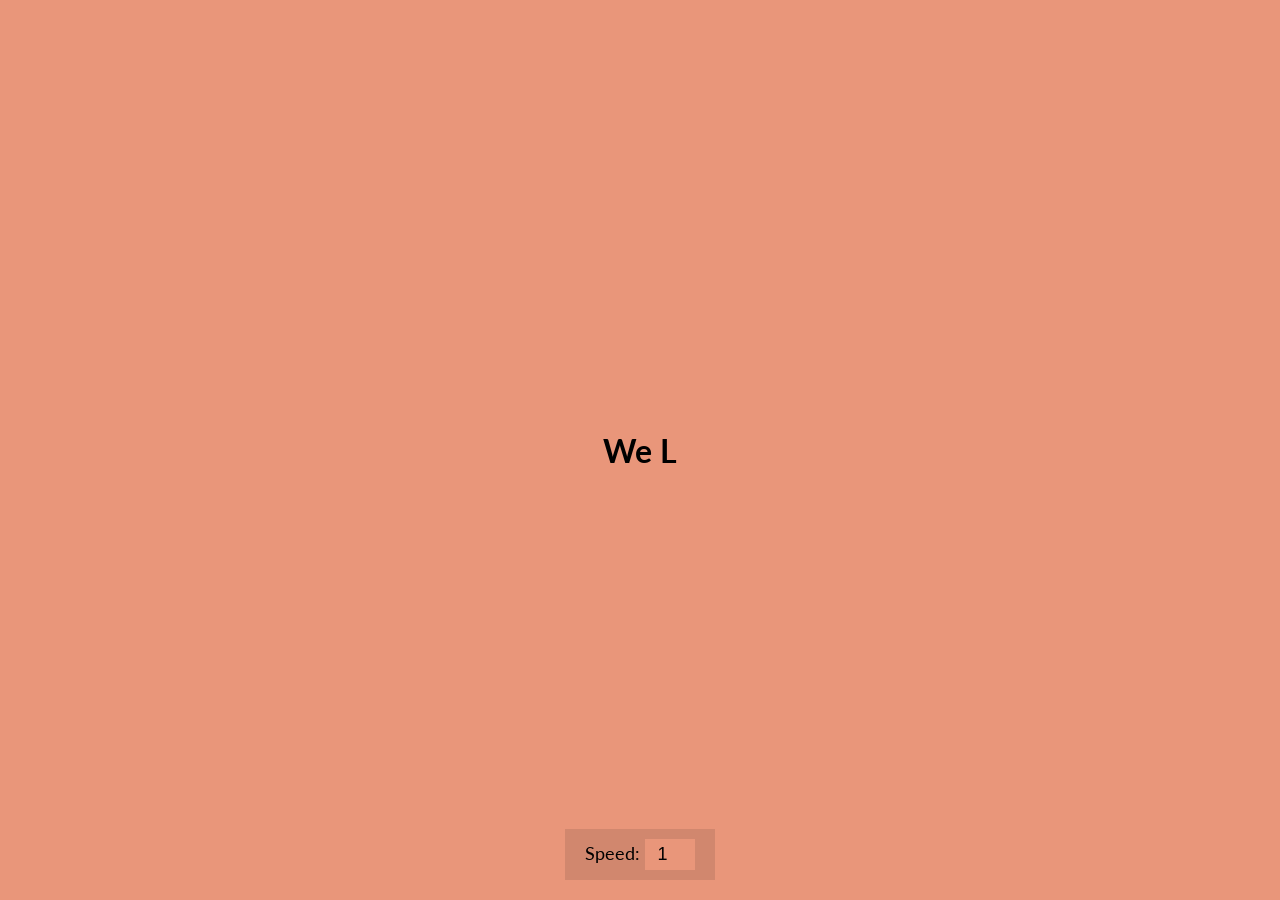
<file: Auto_Text_Effect/index.html>
<!DOCTYPE html>
<html lang="en">
  <head>
    <meta charset="UTF-8" />
    <meta name="viewport" content="width=device-width, initial-scale=1.0" />
    <link rel="stylesheet" href="style.css" />
    <title>Auto Text Effect</title>
  </head>
  <body>
    <h1 id="text">Starting....</h1>
    <div>
      <label for="speed">Speed:</label>
      <input
        type="number"
        name="speed"
        id="speed"
        value="1"
        min="1"
        max="5"
        step="1"
      />
    </div>
    <script src="script.js"></script>
  </body>
</html>
</file>
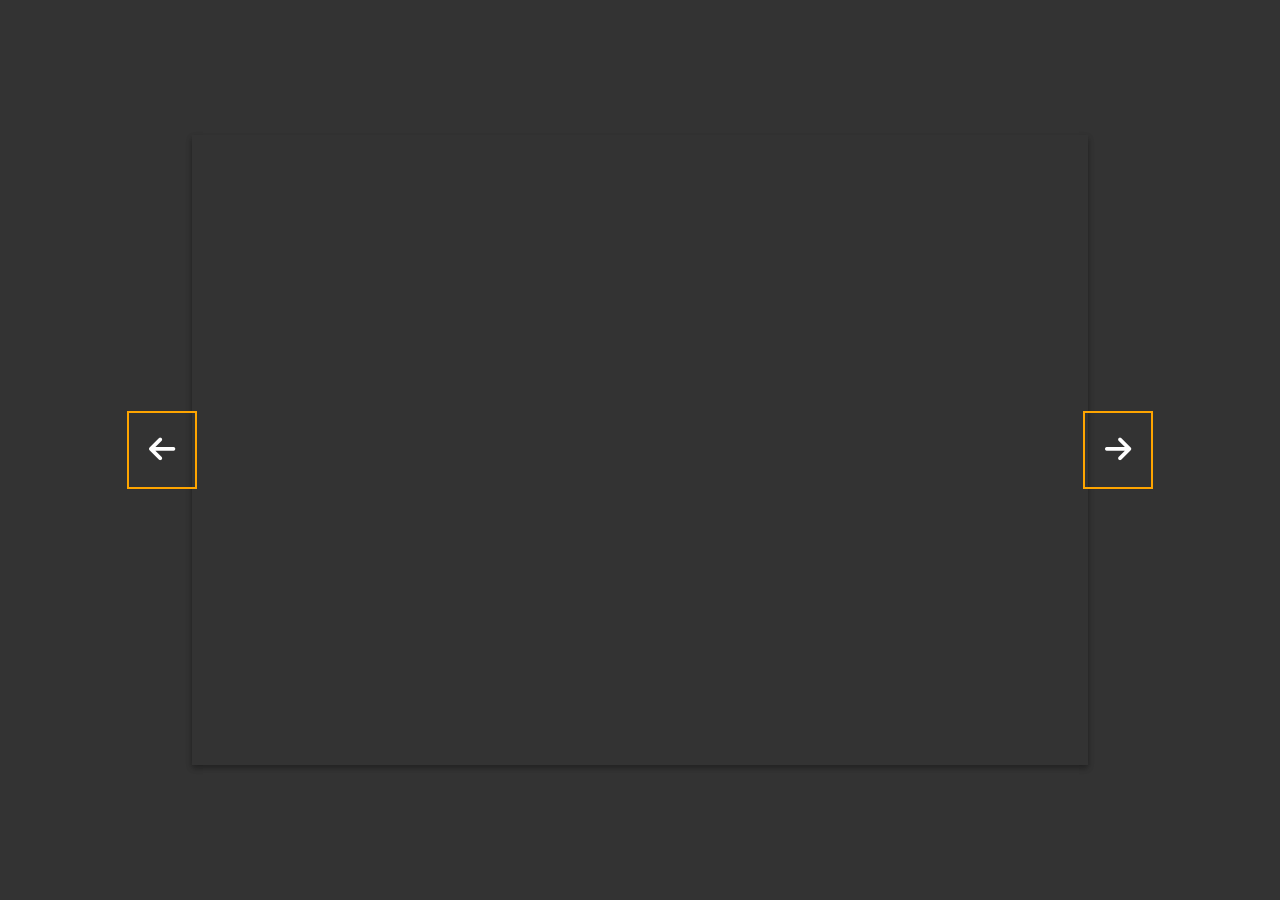
<file: Background_slider/index.html>
<!DOCTYPE html>
<html lang="en">
  <head>
    <meta charset="UTF-8" />
    <meta name="viewport" content="width=device-width, initial-scale=1.0" />
    <link
      rel="stylesheet"
      href="https://cdnjs.cloudflare.com/ajax/libs/font-awesome/6.4.2/css/all.min.css"
      integrity="sha512-z3gLpd7yknf1YoNbCzqRKc4qyor8gaKU1qmn+CShxbuBusANI9QpRohGBreCFkKxLhei6S9CQXFEbbKuqLg0DA=="
      crossorigin="anonymous"
      referrerpolicy="no-referrer"
    />
    <link rel="stylesheet" href="style.css" />
    <title>Background Slider</title>
  </head>
  <body>
    <div class="slider-container">
      <div
        class="slide active"
        style="
          background-image: url('https://images.unsplash.com/photo-1627308072378-f119244a66c1?auto=format&fit=crop&q=80&w=2065&ixlib=rb-4.0.3&ixid=M3wxMjA3fDB8MHxwaG90by1wYWdlfHx8fGVufDB8fHx8fA%3D%3D');
        "
      ></div>
      <div
        class="slide"
        style="
          background-image: url('https://images.unsplash.com/photo-1698659161486-e3feffbfc89f?auto=format&fit=crop&q=80&w=2070&ixlib=rb-4.0.3&ixid=M3wxMjA3fDB8MHxwaG90by1wYWdlfHx8fGVufDB8fHx8fA%3D%3D');
        "
      ></div>

      <div
        class="slide"
        style="
          background-image: url('https://images.unsplash.com/photo-1698790723006-b19a91e35702?auto=format&fit=crop&q=80&w=2070&ixlib=rb-4.0.3&ixid=M3wxMjA3fDB8MHxwaG90by1wYWdlfHx8fGVufDB8fHx8fA%3D%3D');
        "
      ></div>

      <div
        class="slide"
        style="
          background-image: url('https://images.unsplash.com/photo-1683523729824-f9995f6a7889?auto=format&fit=crop&q=80&w=2070&ixlib=rb-4.0.3&ixid=M3wxMjA3fDB8MHxwaG90by1wYWdlfHx8fGVufDB8fHx8fA%3D%3D');
        "
      ></div>

      <div
        class="slide"
        style="
          background-image: url('https://images.unsplash.com/photo-1698694328785-049db9bb285b?auto=format&fit=crop&q=80&w=2122&ixlib=rb-4.0.3&ixid=M3wxMjA3fDB8MHxwaG90by1wYWdlfHx8fGVufDB8fHx8fA%3D%3D');
        "
      ></div>

      <button class="arrow left-arrow" id="left">
        <i class="fas fa-arrow-left"></i>
      </button>

      <button class="arrow right-arrow" id="right">
        <i class="fas fa-arrow-right"></i>
      </button>
    </div>
    <script src="script.js"></script>
  </body>
</html>
</file>
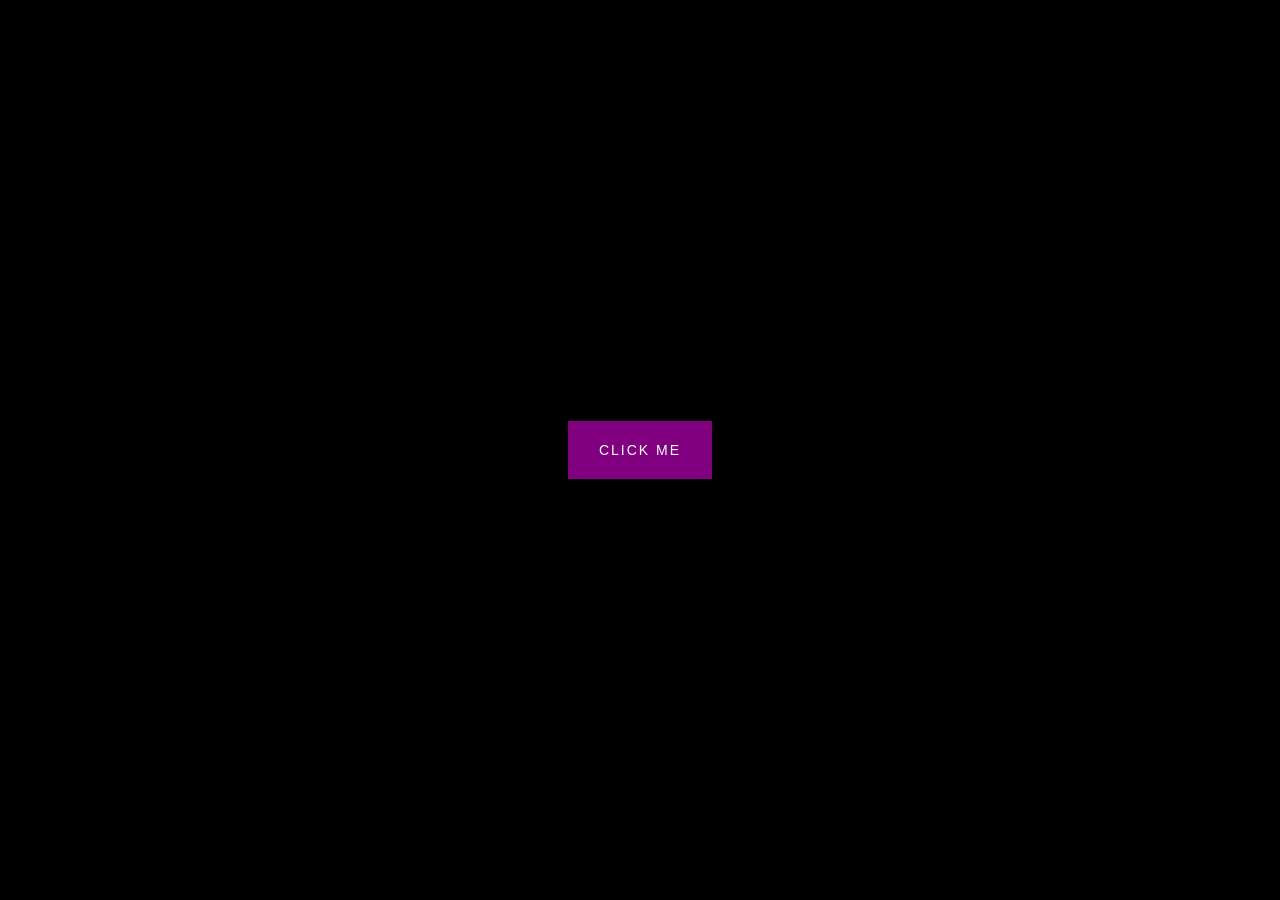
<file: Button_ripple_effect/index.html>
<!DOCTYPE html>
<html lang="en">
  <head>
    <meta charset="UTF-8" />
    <meta name="viewport" content="width=device-width, initial-scale=1.0" />
    <link rel="stylesheet" href="style.css" />
    <title>Button Ripple Effect</title>
  </head>
  <body>
    <button class="ripple">Click Me</button>
    <script src="script.js"></script>
  </body>
</html>
</file>
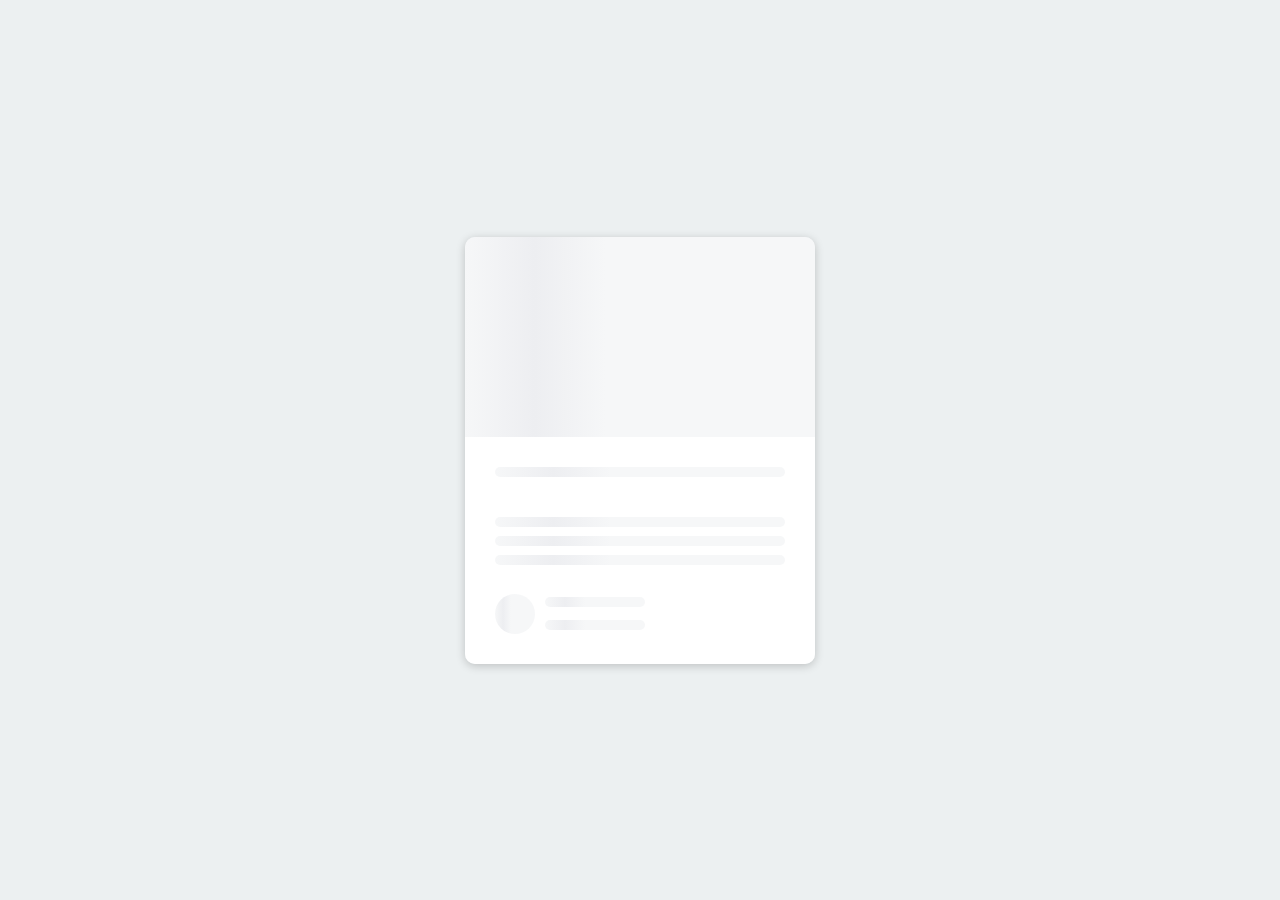
<file: Content_placeholder/index.html>
<!DOCTYPE html>
<html lang="en">
  <head>
    <meta charset="UTF-8" />
    <meta name="viewport" content="width=device-width, initial-scale=1.0" />
    <link rel="stylesheet" href="style.css" />
    <title>Content Placeholder</title>
  </head>
  <body>
    <div class="card">
      <div class="card-header animated-bg" id="header">&nbsp;</div>

      <div class="card-content">
        <h3 class="card-title animated-bg animated-bg-text" id="title">
          &nbsp;
        </h3>
        <p class="card-excerpt" id="excerpt">
          &nbsp;
          <span class="animated-bg animated-bg-text">&nbsp;</span>
          <span class="animated-bg animated-bg-text">&nbsp;</span>
          <span class="animated-bg animated-bg-text">&nbsp;</span>
        </p>
        <div class="author">
          <div class="profile-img animated-bg" id="profile_img">&nbsp;</div>
          <div class="author-info">
            <strong class="animated-bg animated-bg-text" id="name"
              >&nbsp;</strong
            >
            <small class="animated-bg animated-bg-text" id="date">&nbsp;</small>
          </div>
        </div>
      </div>
    </div>

    <script src="script.js"></script>
  </body>
</html>
</file>
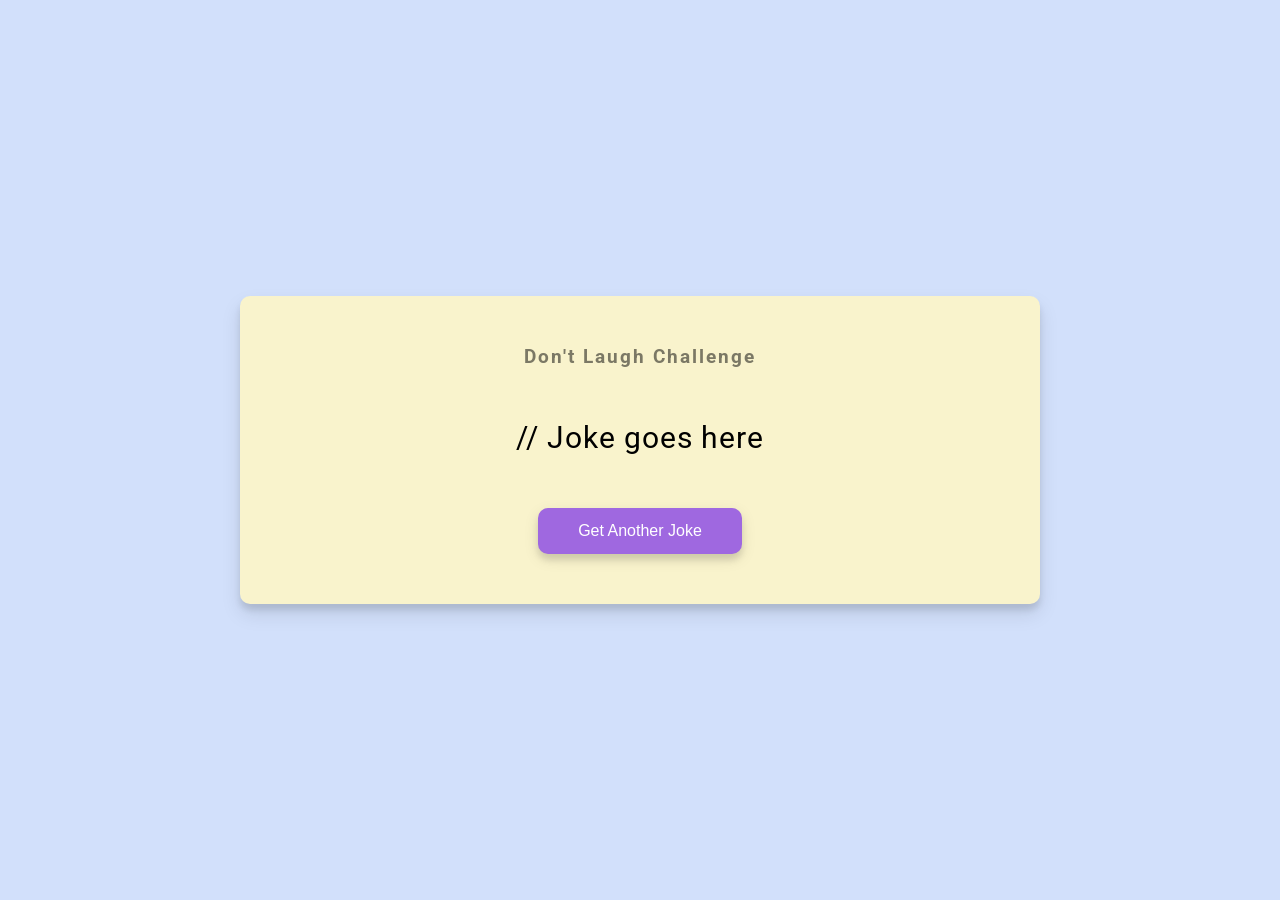
<file: Dad_Jokes/index.html>
<!DOCTYPE html>
<html lang="en">
  <head>
    <meta charset="UTF-8" />
    <meta name="viewport" content="width=device-width, initial-scale=1.0" />
    <link rel="stylesheet" href="style.css" />
    <title>Dad Jokes</title>
  </head>
  <body>
    <div class="container">
      <h3>Don't Laugh Challenge</h3>
      <div id="joke" class="joke">// Joke goes here</div>
      <button id="jokeBtn" class="btn">Get Another Joke</button>
    </div>
    <script src="script.js"></script>
  </body>
</html>
</file>
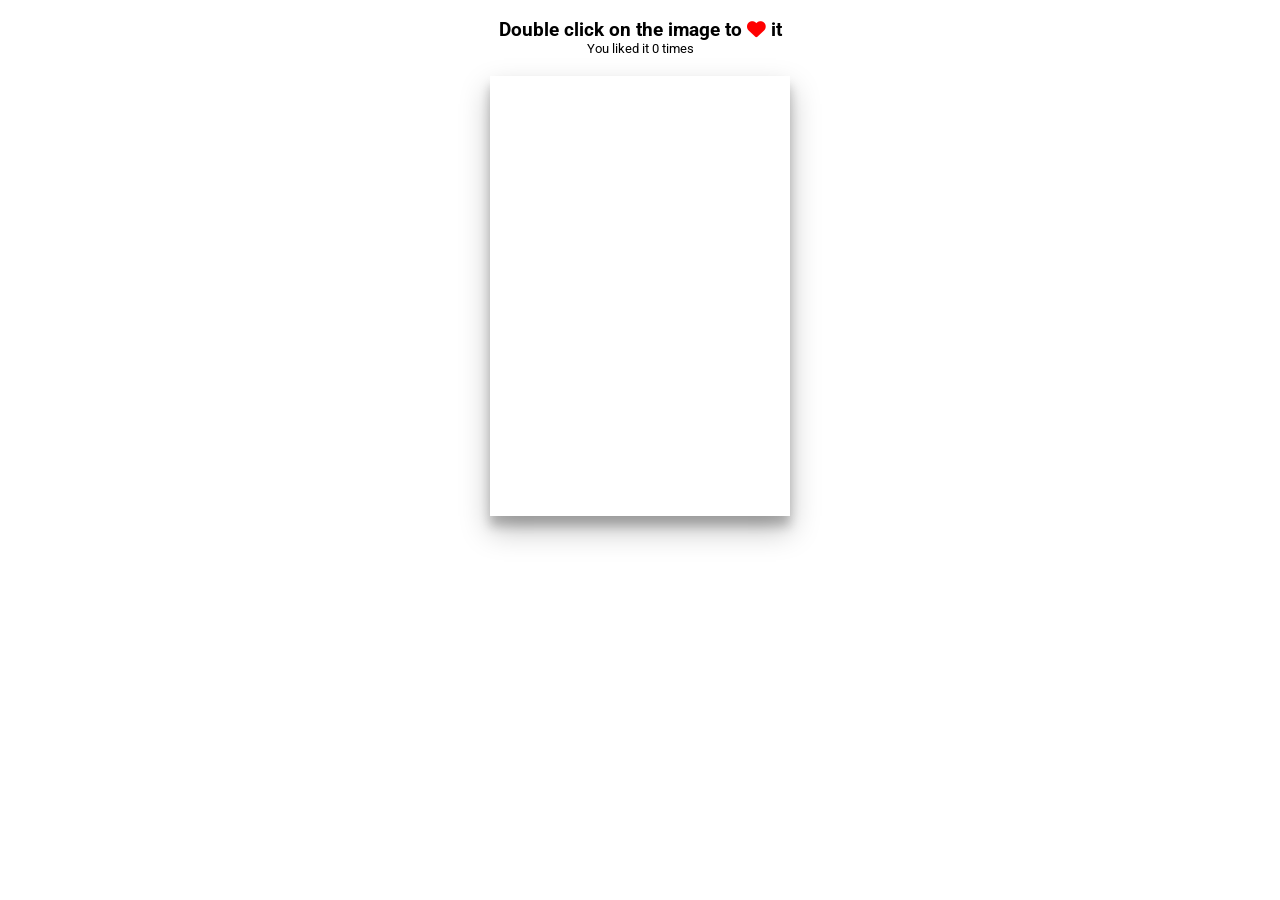
<file: Double_heart_click/index.html>
<!DOCTYPE html>
<html lang="en">
  <head>
    <meta charset="UTF-8" />
    <meta name="viewport" content="width=device-width, initial-scale=1.0" />
    <link
      rel="stylesheet"
      href="https://cdnjs.cloudflare.com/ajax/libs/font-awesome/6.5.2/css/all.min.css"
      integrity="sha512-SnH5WK+bZxgPHs44uWIX+LLJAJ9/2PkPKZ5QiAj6Ta86w+fsb2TkcmfRyVX3pBnMFcV7oQPJkl9QevSCWr3W6A=="
      crossorigin="anonymous"
      referrerpolicy="no-referrer"
    />
    <link rel="stylesheet" href="style.css" />
    <title>Double heart click</title>
  </head>
  <body>
    <h3>Double click on the image to <i class="fas fa-heart"> </i> it</h3>
    <small> You liked it <span id="time">0</span> times</small>
    <div class="loveMe"></div>
    <script src="script.js"></script>
  </body>
</html>
</file>
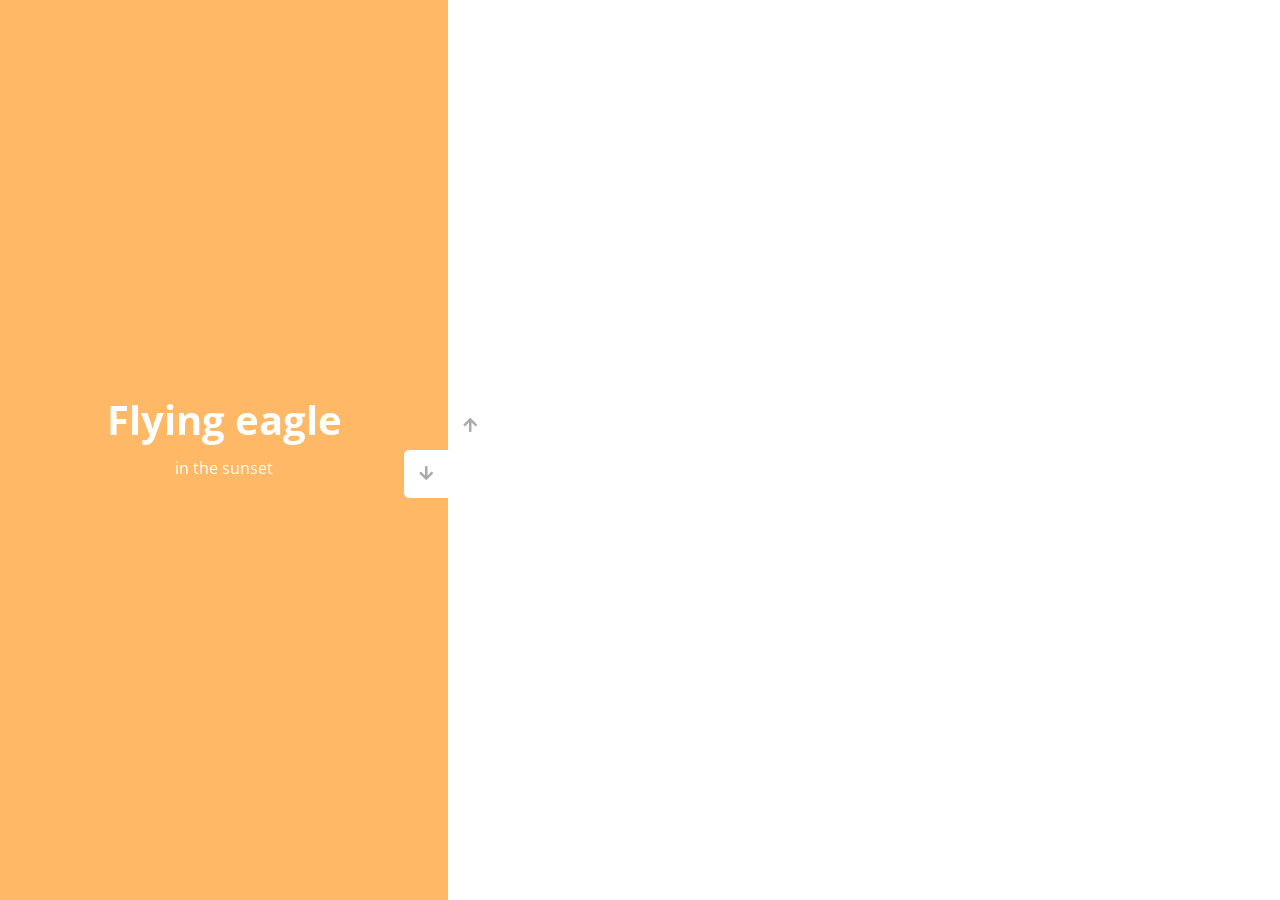
<file: Double_vertical_slider/index.html>
<!DOCTYPE html>
<html lang="en">
  <head>
    <meta charset="UTF-8" />
    <meta name="viewport" content="width=device-width, initial-scale=1.0" />
    <link rel="stylesheet" href="https://cdnjs.cloudflare.com/ajax/libs/font-awesome/5.15.1/css/all.min.css" />
    <link rel="stylesheet" href="style.css" />
    <title>Vertical Slider</title>
  </head>
  <body>
    <div class="slider-container">
      <div class="left-slide">
        <div style="background-color: #FD3555">
          <h1>Nature flower</h1>
          <p>all in pink</p>
        </div>
        <div style="background-color: #2A86BA">
          <h1>Bluuue Sky</h1>
          <p>with it's mountains</p>
        </div>
        <div style="background-color: #252E33">
          <h1>Lonely castle</h1>
          <p>in the wilderness</p>
        </div>
        <div style="background-color: #FFB866">
          <h1>Flying eagle</h1>
          <p>in the sunset</p>
        </div>
      </div>
      <div class="right-slide">
        <div style="background-image: url('https://images.unsplash.com/photo-1508768787810-6adc1f613514?ixlib=rb-0.3.5&ixid=eyJhcHBfaWQiOjEyMDd9&s=e27f6661df21ed17ab5355b28af8df4e&auto=format&fit=crop&w=1350&q=80')"></div>
        <div style="background-image: url('https://images.unsplash.com/photo-1519981593452-666cf05569a9?ixlib=rb-0.3.5&ixid=eyJhcHBfaWQiOjEyMDd9&s=90ed8055f06493290dad8da9584a13f7&auto=format&fit=crop&w=715&q=80')"></div>
        <div style="background-image: url('https://images.unsplash.com/photo-1486899430790-61dbf6f6d98b?ixlib=rb-0.3.5&ixid=eyJhcHBfaWQiOjEyMDd9&s=8ecdee5d1b3ed78ff16053b0227874a2&auto=format&fit=crop&w=1002&q=80')"></div>
        <div style="background-image: url('https://images.unsplash.com/photo-1510942201312-84e7962f6dbb?ixlib=rb-0.3.5&ixid=eyJhcHBfaWQiOjEyMDd9&s=da4ca7a78004349f1b63f257e50e4360&auto=format&fit=crop&w=1050&q=80')"></div>
      </div>
      <div class="action-buttons">
        <button class="down-button">
          <i class="fas fa-arrow-down"></i>
        </button>
        <button class="up-button">
          <i class="fas fa-arrow-up"></i>
        </button>
      </div>
    </div>

    <script src="script.js"></script>
  </body>
</html>
</file>
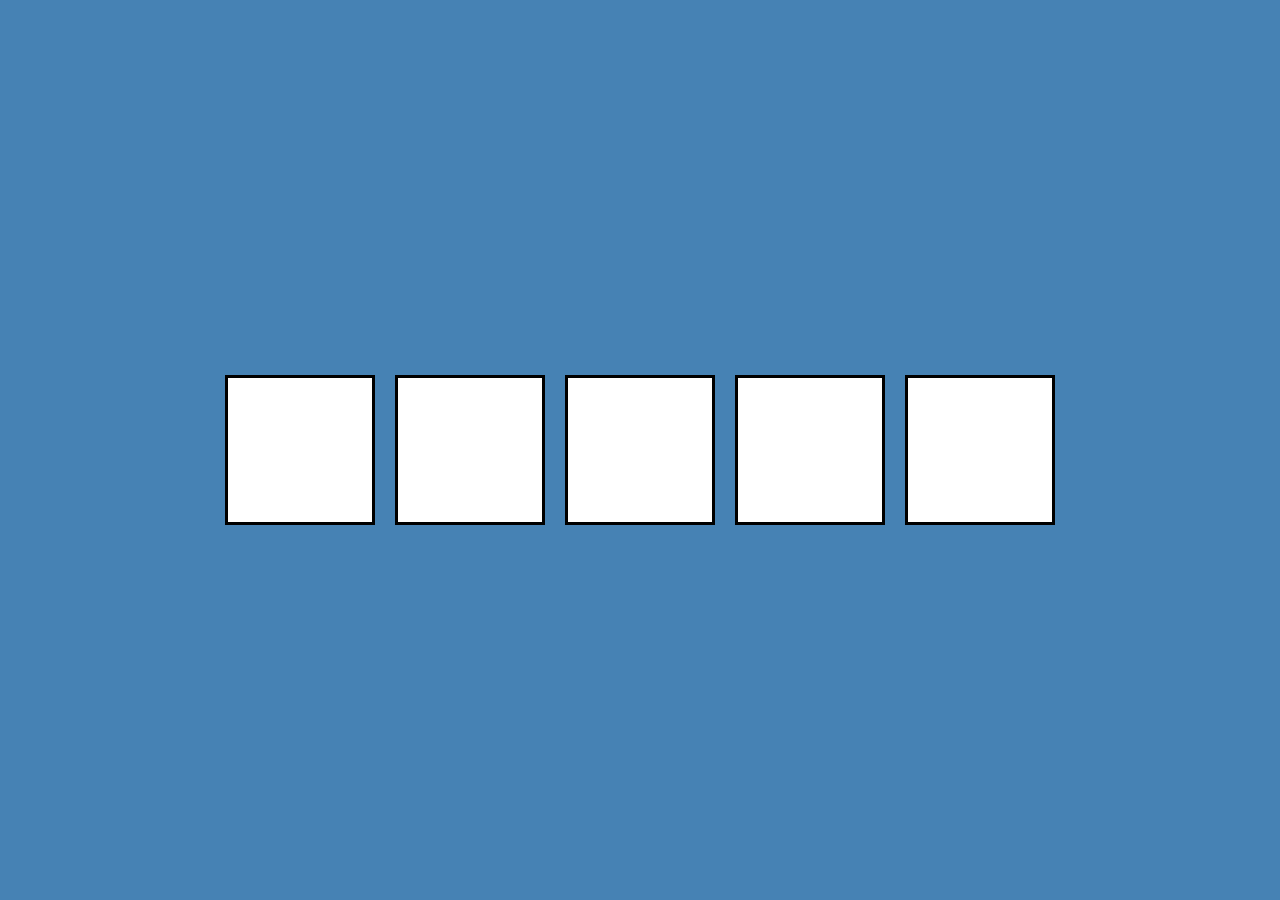
<file: Drag_Drop/index.html>
<!DOCTYPE html>
<html lang="en">
  <head>
    <meta charset="UTF-8" />
    <meta name="viewport" content="width=device-width, initial-scale=1.0" />
    <link rel="stylesheet" href="style.css" />
    <title>Drag N Drop</title>
  </head>
  <body>
    <div class="empty">
      <div class="fill" draggable="true"></div>
    </div>
    <div class="empty"></div>
    <div class="empty"></div>
    <div class="empty"></div>
    <div class="empty"></div>

    <script src="script.js"></script>
  </body>
</html>
</file>
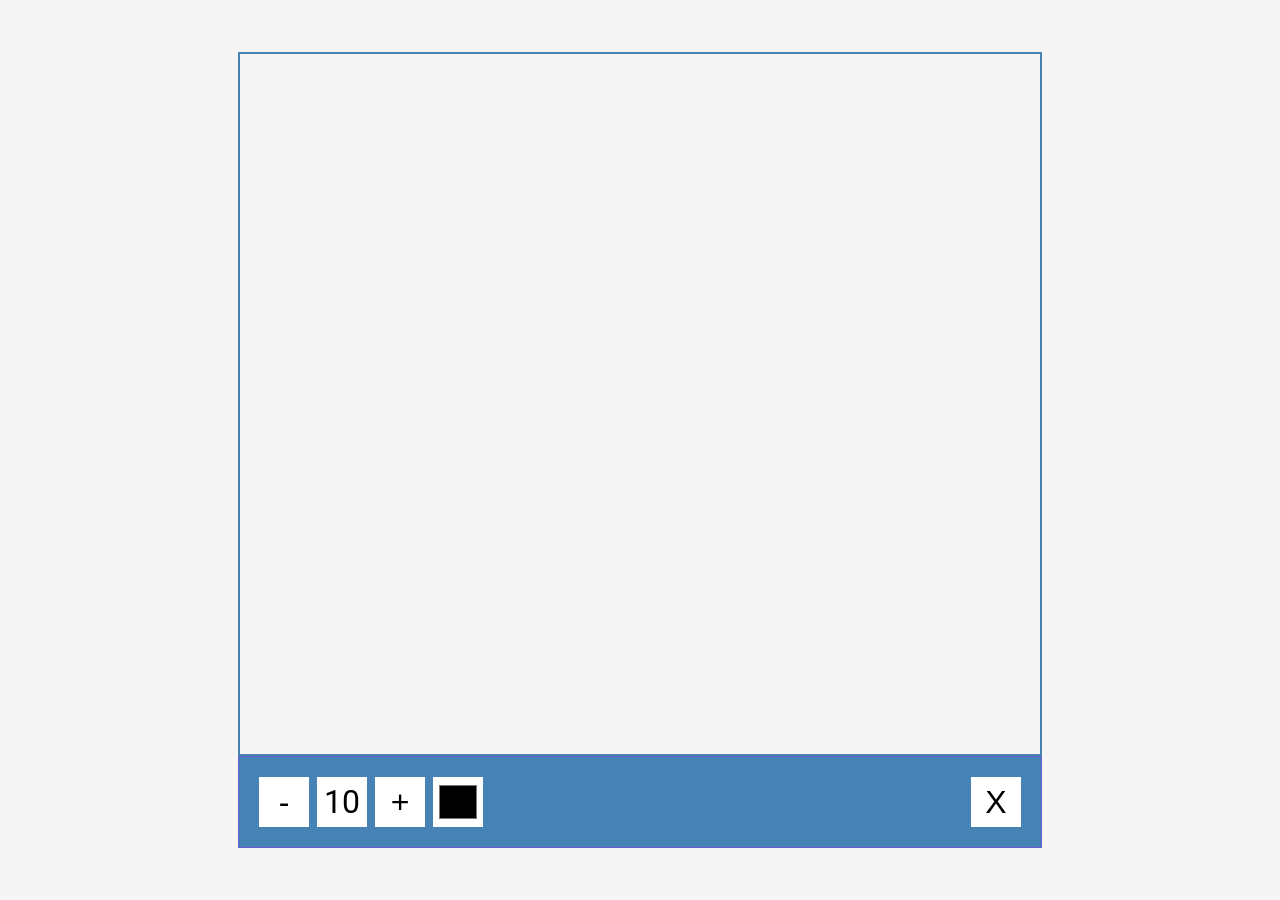
<file: Drawing-app/index.html>
<!DOCTYPE html>
<html lang="en">
  <head>
    <meta charset="UTF-8" />
    <meta name="viewport" content="width=device-width, initial-scale=1.0" />
    <link rel="stylesheet" href="style.css" />
    <title>Drawing App</title>
  </head>
  <body>
    <canvas id="canvas" width="800" height="700"></canvas>
    <div class="toolbox">
      <button id="decrease">-</button>
      <span id="size">10</span>
      <button id="increase">+</button>
      <input type="color" id="color">
      <button id="clear">X</button>
    </div>

    <script src="script.js"></script>
  </body>
</html>
</file>
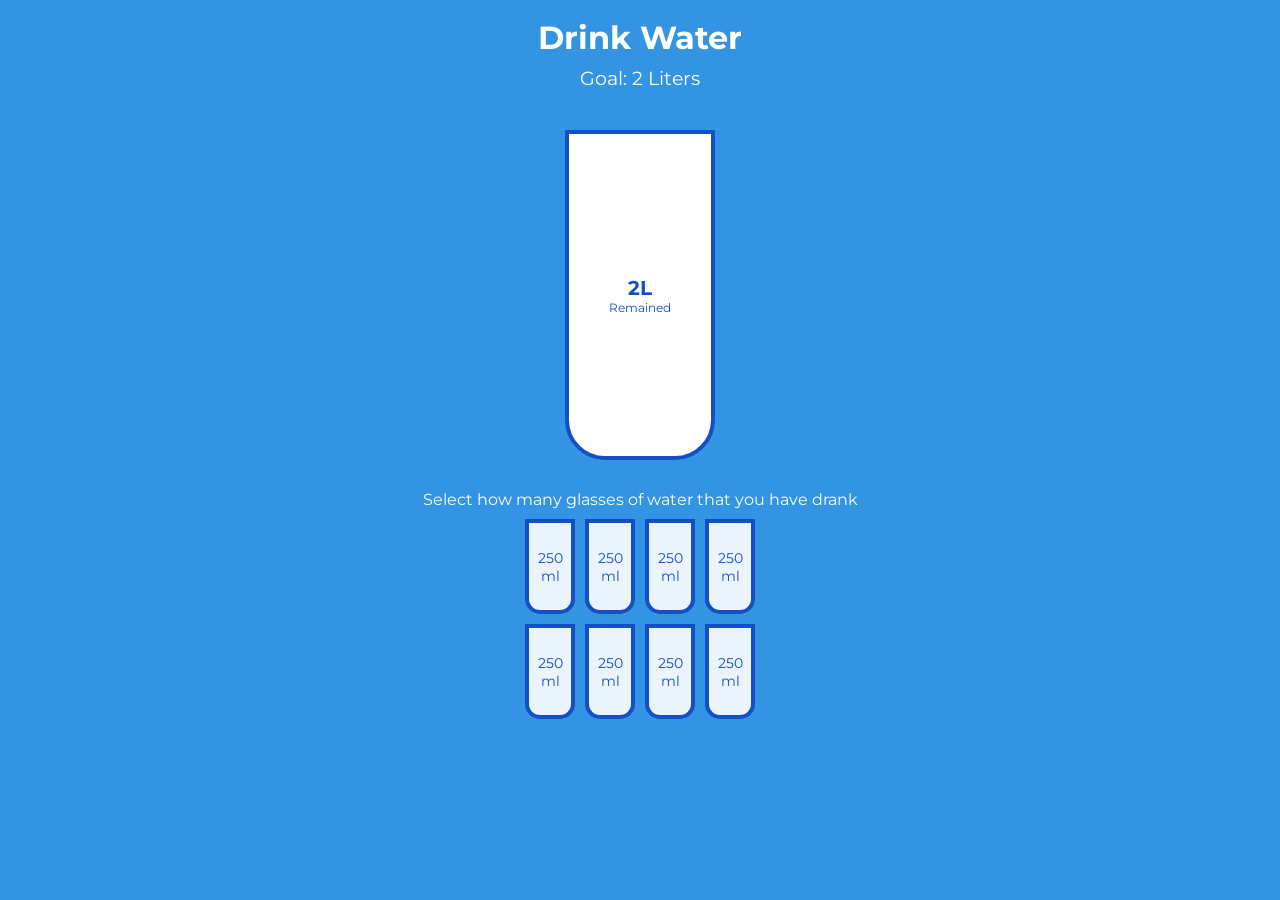
<file: Drink_water/index.html>
<!DOCTYPE html>
<html lang="en">
  <head>
    <meta charset="UTF-8" />
    <meta name="viewport" content="width=device-width, initial-scale=1.0" />
    <link rel="stylesheet" href="style.css" />
    <title>Drink Water</title>
  </head>
  <body>
    <h1>Drink Water</h1>
    <h3>Goal: 2 Liters</h3>

    <div class="cup">
      <div class="remained" id="remained">
        <span id="liters"></span>
        <small>Remained</small>
      </div>

      <div class="percentage" id="percentage"></div>
    </div>

    <p class="text">Select how many glasses of water that you have drank</p>

    <div class="cups">
      <div class="cup cup-small">250 ml</div>
      <div class="cup cup-small">250 ml</div>
      <div class="cup cup-small">250 ml</div>
      <div class="cup cup-small">250 ml</div>
      <div class="cup cup-small">250 ml</div>
      <div class="cup cup-small">250 ml</div>
      <div class="cup cup-small">250 ml</div>
      <div class="cup cup-small">250 ml</div>
    </div>

    <script src="script.js"></script>
  </body>
</html>
</file>
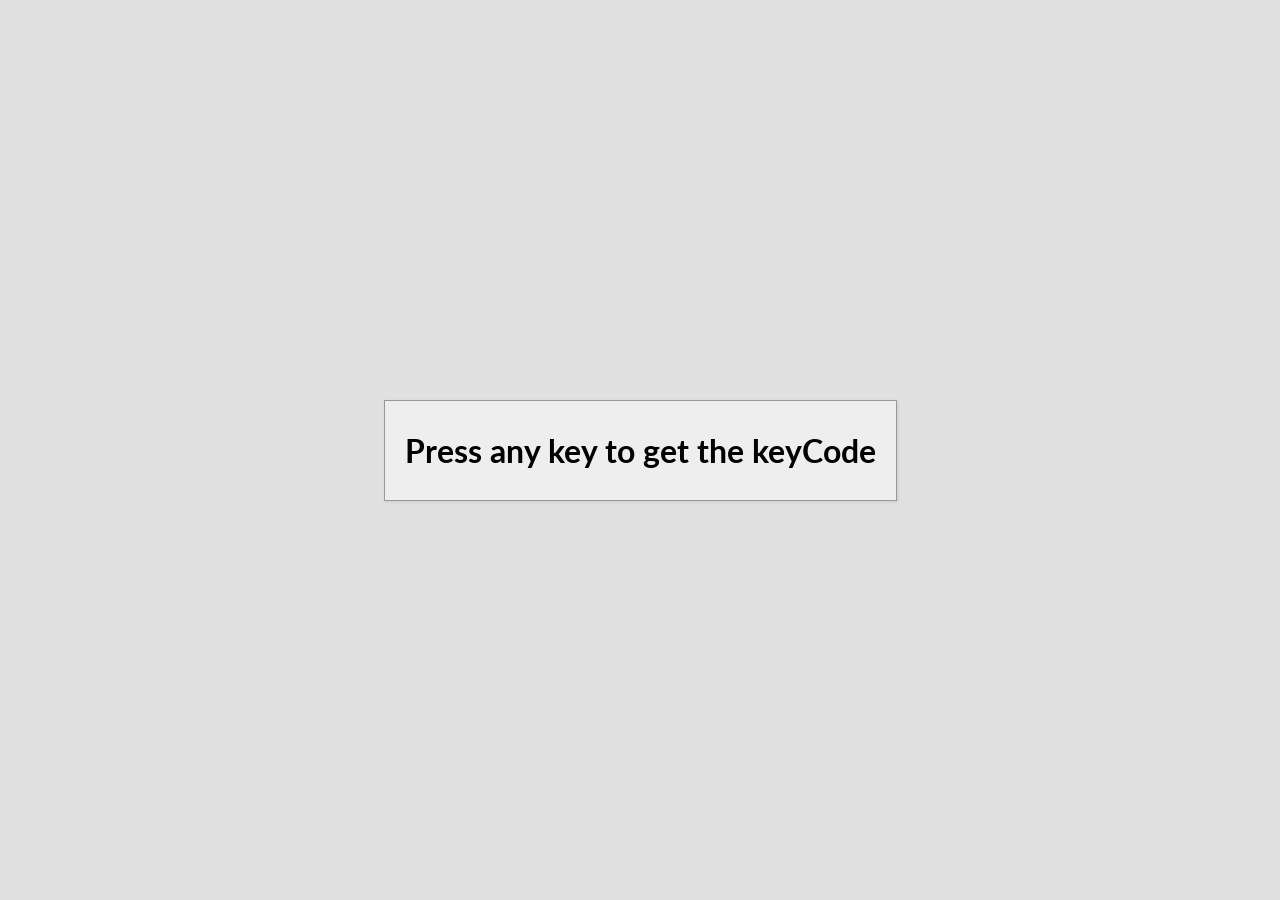
<file: Event_keyCodes/index.html>
<!DOCTYPE html>
<html lang="en">
  <head>
    <meta charset="UTF-8" />
    <meta name="viewport" content="width=device-width, initial-scale=1.0" />
    <link rel="stylesheet" href="style.css" />
    <title>Event KeyCodes</title>
  </head>
  <body>
    <div id="insert">
      <div class="key">Press any key to get the keyCode</div>
    </div>
    <script src="script.js"></script>
  </body>
</html>
</file>
<file: Auto_Text_Effect/style.css>
@import url("https://fonts.googleapis.com/css2?family=Lato&display=swap");

* {
  box-sizing: border-box;
}

body {
  background-color: darksalmon;

  font-family: "Lato", sans-serif;
  display: flex;
  align-items: center;
  justify-content: center;
  height: 100vh;
  margin: 0;
  overflow: hidden;
}

div {
  position: absolute;
  bottom: 20px;
  background: rgba(0, 0, 0, 0.1);
  padding: 10px 20px;
  font-size: 18px;
}

input {
  width: 50px;
  padding: 5px;
  font-size: 18px;
  background-color: darksalmon;
  border: none;
  text-align: center;
}

input:focus {
  outline: none;
}
</file>
<file: Background_slider/style.css>
@import url("https://fonts.googleapis.com/css2?family=Roboto:wght@400;700&display=swap");

* {
  box-sizing: border-box;
}

body {
  font-family: "Roboto", sans-serif;
  display: flex;
  flex-direction: column;
  align-items: center;
  justify-content: center;
  height: 100vh;
  overflow: hidden;
  margin: 0;
  background-position: center center;
  background-size: cover;
  transition: 0.4s;
}

body::before {
  content: "";
  position: absolute;
  top: 0;
  left: 0;
  width: 100%;
  height: 100vh;
  background-color: rgba(0, 0, 0, 0.8);
  z-index: -1;
}

.slider-container {
  box-shadow: 0 3px 6px rgba(0, 0, 0, 0.16), 0 3px 6px rgba(0, 0, 0, 0.23);
  height: 70vh;
  width: 70vw;
  position: relative;
  overflow: hidden;
}

.slide {
  opacity: 0;
  height: 100vh;
  width: 100vw;
  background-position: center center;
  background-size: center;
  position: absolute;
  top: -15vh;
  left: -15vw;
  transition: 0.4s ease;
  z-index: 1;
}

.slide.active {
  opacity: 1;
}

.arrow {
  position: fixed;
  background-color: transparent;
  color: #fff;
  padding: 20px;
  font-size: 30px;
  border: 2px solid orange;
  top: 50%;
  transform: translateY(-50%);
  cursor: pointer;
}

.arrow:focus {
  outline: 0;
}

.left-arrow {
  left: calc(15vw - 65px);
}

.right-arrow {
  right: calc(15vw - 65px);
}
</file>
<file: Button_ripple_effect/style.css>
@import url("https://fonts.googleapis.com/css2?family=Roboto:wght@400;700&display=swap");

* {
  box-sizing: border-box;
}

body {
  background-color: #000;
  font-family: "Roboto", sans-serif;
  display: flex;
  flex-direction: column;
  align-items: center;
  justify-content: center;
  height: 100vh;
  overflow: hidden;
  margin: 0;
}

button {
  background-color: purple;
  color: #fff;
  border: 1px purple solid;
  font-size: 14px;
  text-transform: uppercase;
  letter-spacing: 2px;
  padding: 20px 30px;
  overflow: hidden;
  margin: 10px 0;
  position: relative;
}

button:focus {
  outline: none;
}

button .circle {
  position: absolute;
  background-color: #fff;
  width: 100px;
  height: 100px;
  border-radius: 50%;
  transform: translate(-50%, -50%) scale(0);
  animation: scale 0.5s ease-out;
}

@keyframes scale {
  to {
    transform: translate(-50%, -50%) scale(3);
    opacity: 0;
  }
}
</file>
<file: Content_placeholder/style.css>
@import url('https://fonts.googleapis.com/css2?family=Roboto:wght@400;700&display=swap');

* {
  box-sizing: border-box;
}

body {
  background-color: #ecf0f1;
  font-family: 'Roboto', sans-serif;
  display: flex;
  align-items: center;
  justify-content: center;
  height: 100vh;
  overflow: hidden;
  margin: 0;
}

img {
  max-width: 100%;
}

.card {
  box-shadow: 0 2px 10px rgba(0, 0, 0, 0.2);
  border-radius: 10px;
  overflow: hidden;
  width: 350px;
}

.card-header {
  height: 200px;
}

.card-header img {
  object-fit: cover;
  height: 100%;
  width: 100%;
}

.card-content {
  background-color: #fff;
  padding: 30px;
}

.card-title {
  height: 20px;
  margin: 0;
}

.card-excerpt {
  color: #777;
  margin: 10px 0 20px;
}

.author {
  display: flex;
}

.profile-img {
  border-radius: 50%;
  overflow: hidden;
  height: 40px;
  width: 40px;
}

.author-info {
  display: flex;
  flex-direction: column;
  justify-content: space-around;
  margin-left: 10px;
  width: 100px;
}

.author-info small {
  color: #aaa;
  margin-top: 5px;
}

.animated-bg {
  background-image: linear-gradient(
    to right,
    #f6f7f8 0%,
    #edeef1 10%,
    #f6f7f8 20%,
    #f6f7f8 100%
  );
  background-size: 200% 100%;
  animation: bgPos 1s linear infinite;
}

.animated-bg-text {
  border-radius: 50px;
  display: inline-block;
  margin: 0;
  height: 10px;
  width: 100%;
}

@keyframes bgPos {
  0% {
    background-position: 50% 0;
  }

  100% {
    background-position: -150% 0;
  }
}
</file>
<file: Dad_Jokes/style.css>
@import url("https://fonts.googleapis.com/css2?family=Roboto:wght@400;700&display=swap");

* {
  box-sizing: border-box;
}

body {
  background-color: #d2e0fb;
  font-family: "Roboto", sans-serif;
  display: flex;
  flex-direction: column;
  align-items: center;
  justify-content: center;
  height: 100vh;
  overflow: hidden;
  margin: 0;
  padding: 20px;
}

.container {
  background-color: #f9f3cc;
  border-radius: 10px;
  box-shadow: 0 10px 20px rgba(0, 0, 0, 0.1), 0 6px 6px rgba(0, 0, 0, 0.1);
  padding: 50px 20px;
  text-align: center;
  max-width: 100%;
  width: 800px;
}

h3 {
  margin: 0;
  opacity: 0.5;
  letter-spacing: 2px;
}

.joke {
  font-size: 30px;
  letter-spacing: 1px;
  line-height: 40px;
  margin: 50px auto;
  max-width: 600px;
}

.btn {
  background-color: #9f68e0;
  color: #fff;
  border: 0;
  border-radius: 10px;
  box-shadow: 0 5px 15px rgba(0, 0, 0, 0.1), 0 6px 6px rgba(0, 0, 0, 0.1);
  padding: 14px 40px;
  font-size: 16px;
  cursor: pointer;
}

.btn:active {
  transform: scale(0.98);
}

.btn:focus {
  outline: 0;
}
</file>
<file: Double_heart_click/style.css>
@import url("https://fonts.googleapis.com/css2?family=Roboto:wght@400;700&display=swap");

* {
  box-sizing: border-box;
}

body {
  font-family: "Roboto", sans-serif;
  text-align: center;
  overflow: hidden;
  margin: 0;
}
h3 {
  margin-bottom: 0;
  text-align: center;
}

small {
  display: block;
  margin-bottom: 20px;
  text-align: center;
}

.fa-heart {
  color: red;
}

.loveMe {
  height: 440px;
  width: 300px;
  background: url("https://images.unsplash.com/photo-1494976388531-d1058494cdd8?q=80&w=2070&auto=format&fit=crop&ixlib=rb-4.0.3&ixid=M3wxMjA3fDB8MHxwaG90by1wYWdlfHx8fGVufDB8fHx8fA%3D%3D")
    no-repeat center center/cover;
  margin: auto;
  cursor: pointer;
  max-width: 100%;
  position: relative;
  box-shadow: 0 14px 28px rgba(0, 0, 0, 0.25), 0 10px 10px rgba(0, 0, 0, 0.22);
}
.loveMe .fa-heart {
  position: absolute;
  animation: grow 0.6s linear;
  transform: translate(-50%, -50%) scale(0);
}

@keyframes grow {
  to {
    transform: translate(-50%, -50%) scale(10);
    opacity: 0;
  }
}
</file>
<file: Double_vertical_slider/style.css>
@import url('https://fonts.googleapis.com/css?family=Open+Sans');

* {
  box-sizing: border-box;
  margin: 0;
  padding: 0;
}

body {
  font-family: 'Open Sans', sans-serif;
  height: 100vh;
}

.slider-container {
  position: relative;
  overflow: hidden;
  width: 100vw;
  height: 100vh;
}

.left-slide {
  height: 100%;
  width: 35%;
  position: absolute;
  top: 0;
  left: 0;
  transition: transform 0.5s ease-in-out;
}

.left-slide > div {
  height: 100%;
  width: 100%;
  display: flex;
  flex-direction: column;
  align-items: center;
  justify-content: center;
  color: #fff;
}

.left-slide h1 {
  font-size: 40px;
  margin-bottom: 10px;
  margin-top: -30px;
}

.right-slide {
  height: 100%;
  position: absolute;
  top: 0;
  left: 35%;
  width: 65%;
  transition: transform 0.5s ease-in-out;
}

.right-slide > div {
  background-repeat: no-repeat;
  background-size: cover;
  background-position: center center;
  height: 100%;
  width: 100%;
}

button {
  background-color: #fff;
  border: none;
  color: #aaa;
  cursor: pointer;
  font-size: 16px;
  padding: 15px;
}

button:hover {
  color: #222;
}

button:focus {
  outline: none;
}

.slider-container .action-buttons button {
  position: absolute;
  left: 35%;
  top: 50%;
  z-index: 100;
}

.slider-container .action-buttons .down-button {
  transform: translateX(-100%);
  border-top-left-radius: 5px;
  border-bottom-left-radius: 5px;
}

.slider-container .action-buttons .up-button {
  transform: translateY(-100%);
  border-top-right-radius: 5px;
  border-bottom-right-radius: 5px;
}
</file>
<file: Drag_Drop/style.css>
* {
  box-sizing: border-box;
}

body {
  background-color: steelblue;
  display: flex;
  align-items: center;
  justify-content: center;
  height: 100vh;
  overflow: hidden;
  margin: 0;
}

.empty {
  height: 150px;
  width: 150px;
  margin: 10px;
  border: solid 3px black;
  background: white;
}

.fill {
  background-image: url('https://source.unsplash.com/random/150x150');
  height: 145px;
  width: 145px;
  cursor: pointer;
}

.hold {
  border: solid 5px #ccc;
}

.hovered {
  background-color: #333;
  border-color: white;
  border-style: dashed;
}

@media (max-width: 800px) {
  body {
    flex-direction: column;
  }
}
</file>
<file: Drawing-app/style.css>
@import url('https://fonts.googleapis.com/css2?family=Roboto:wght@400;700&display=swap');

* {
  box-sizing: border-box;
}

body {
  background-color: #f5f5f5;
  font-family: 'Roboto', sans-serif;
  display: flex;
  flex-direction: column;
  align-items: center;
  justify-content: center;
  height: 100vh;
  margin: 0;
}

canvas {
  border: 2px solid steelblue;
}

.toolbox {
  background-color: steelblue;
  border: 1px solid slateblue;
  display: flex;
  width: 804px;
  padding: 1rem;
}

.toolbox > * {
  background-color: #fff;
  border: none;
  display: inline-flex;
  align-items: center;
  justify-content: center;
  font-size: 2rem;
  height: 50px;
  width: 50px;
  margin: 0.25rem;
  padding: 0.25rem;
  cursor: pointer;
}

.toolbox > *:last-child {
  margin-left: auto;
}
</file>
<file: Drink_water/style.css>
@import url("https://fonts.googleapis.com/css2?family=Montserrat:wght@400;600&display=swap");

:root {
  --border-color: #144fc6;
  --fill-color: #6ab3f8;
}

* {
  box-sizing: border-box;
}

body {
  background-color: #3494e4;
  color: #fff;
  font-family: "Montserrat", sans-serif;
  display: flex;
  flex-direction: column;
  align-items: center;
  margin-bottom: 40px;
}

h1 {
  margin: 10px 0 0;
}

h3 {
  font-weight: 400;
  margin: 10px 0;
}

.cup {
  background-color: #fff;
  border: 4px solid var(--border-color);
  color: var(--border-color);
  border-radius: 0 0 40px 40px;
  height: 330px;
  width: 150px;
  margin: 30px 0;
  display: flex;
  flex-direction: column;
  overflow: hidden;
}

.cup.cup-small {
  height: 95px;
  width: 50px;
  border-radius: 0 0 15px 15px;
  background-color: rgba(255, 255, 255, 0.9);
  cursor: pointer;
  font-size: 14px;
  align-items: center;
  justify-content: center;
  text-align: center;
  margin: 5px;
  transition: 0.3s ease;
}

.cup.cup-small.full {
  background-color: var(--fill-color);
  color: #fff;
}

.cups {
  display: flex;
  flex-wrap: wrap;
  align-items: center;
  justify-content: center;
  width: 280px;
}

.remained {
  display: flex;
  flex-direction: column;
  align-items: center;
  justify-content: center;
  text-align: center;
  flex: 1;
  transition: 0.3s ease;
}

.remained span {
  font-size: 20px;
  font-weight: bold;
}

.remained small {
  font-size: 12px;
}

.percentage {
  background-color: var(--fill-color);
  display: flex;
  align-items: center;
  justify-content: center;
  font-weight: bold;
  font-size: 30px;
  height: 0;
  transition: 0.3s ease;
}

.text {
  text-align: center;
  margin: 0 0 5px;
}
</file>
<file: Event_keyCodes/style.css>
@import url("https://fonts.googleapis.com/css2?family=Lato&family=Roboto:wght@400;700&display=swap");
* {
  box-sizing: border-box;
}

body {
  background-color: #e1e1e1;
  font-family: "Lato", sans-serif;
  display: flex;
  align-items: center;
  justify-content: center;
  text-align: center;
  height: 100vh;
  overflow: hidden;
  margin: 0;
}

#insert {
  display: flex;
  align-items: center;
  justify-content: center;
}

.key {
  border: 1px solid #999;
  background-color: #eee;
  box-shadow: 1px 1px 3px rgba(0, 0, 0, 0.1);
  font-size: 2rem;
  font-weight: bold;
  padding: 30px 20px;
  margin: 20px;
  min-width: 200px;
  position: relative;
}

.key small {
  position: absolute;
  top: -44px;
  left: 0;
  text-align: center;
  width: 100%;
  color: #555;
  font-size: 1.5rem;
}
</file>
